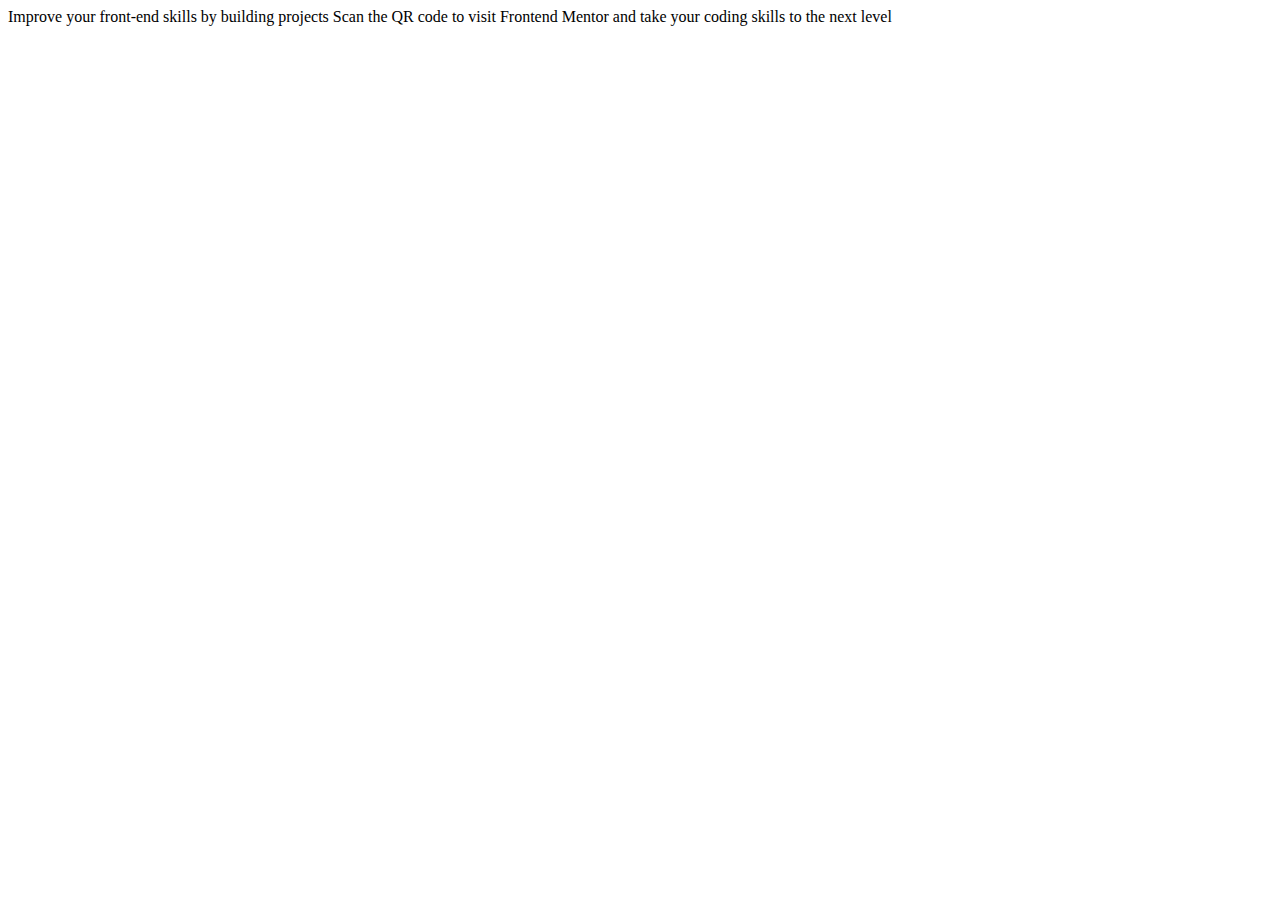
<file: QR Code Component Ver 2/index.html>
<!DOCTYPE html>
<html lang="en">

<head>
    <meta charset="UTF-8">
    <meta name="viewport" content="width=device-width, initial-scale=1.0">
    <!-- displays site properly based on user's device -->

    <link rel="icon" type="image/png" sizes="32x32" href="./images/favicon-32x32.png">

    <title>Frontend Mentor | QR code component</title>

    <!-- Feel free to remove these styles or customise in your own stylesheet 👍 -->

</head>

<body>

    Improve your front-end skills by building projects

    Scan the QR code to visit Frontend Mentor and take your coding skills to the next level
</body>

</html>
</file>
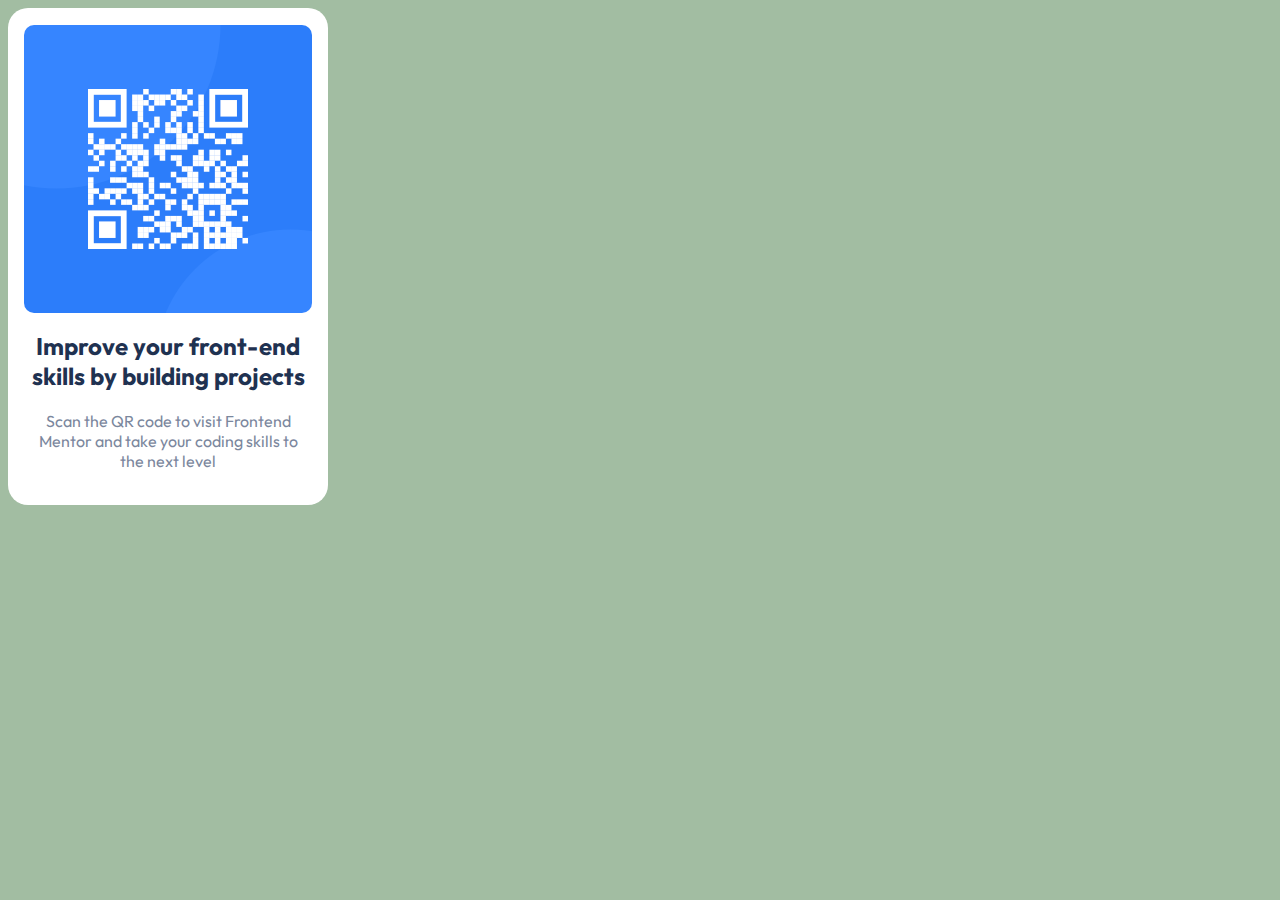
<file: QR code component/index.html>
<!DOCTYPE html>
<html lang="en">

<head>
    <meta charset="UTF-8">
    <meta name="viewport" content="width=device-width, initial-scale=1.0">
    <!-- displays site properly based on user's device -->
    <link rel="stylesheet" href="style.css">
    <link rel="icon" type="image/png" sizes="32x32" href="./images/favicon-32x32.png">

    <title>Frontend Mentor | QR code component</title>

    <!-- Feel free to remove these styles or customise in your own stylesheet 👍 -->
</head>

<body>


    <div class="card-outer">
        <h2>Improve your front-end skills by building projects</h1>
        <p>Scan the QR code to visit Frontend Mentor and take your coding skills to the next level</p>
    </div>

    <div class="card-inner"></div>





    <!-- <div class="attribution">
        Challenge by <a href="https://www.frontendmentor.io?ref=challenge" target="_blank">Frontend Mentor</a>.
        Coded by <a href="#">Your Name Here</a>.
    </div> -->
</body>

</html>
</file>
<file: QR code component/style.css>
@import url('https://fonts.googleapis.com/css2?family=Outfit:wght@700&display=swap');
@import url('https://fonts.googleapis.com/css2?family=Outfit&display=swap');



body {
    background-color: rgb(162, 189, 162);
    font-family: 'Outfit', sans-serif;
}

.card-outer {
    width: 320px;
    height: 497px;
    background-color: white;
    border-radius: 20px;
    position: relative;
}

.card-inner {
    width: 288px;
    height: 288px;
    position: absolute;
    background-image: url("./images/image-qr-code.png");
    background-size: contain;
    border-radius: 10px;
    top: 25px;
    left: 24px;
}

h2 {
    color: hsl(218, 44%, 22%);
    position: absolute;
    bottom: 19%;
    padding: 0 20px;
    text-align: center;
    font-weight: 700;
    text-decoration: none;
}

p {
    color: hsl(220, 15%, 55%);
    position: absolute;
    bottom: 18px;
    padding: 0 20px;
    text-align: center;
    font-size: medium;
}



/* .attribution {
    font-size: 11px;
    text-align: center;
}

.attribution a {
    color: hsl(228, 45%, 44%);
} */
</file>
